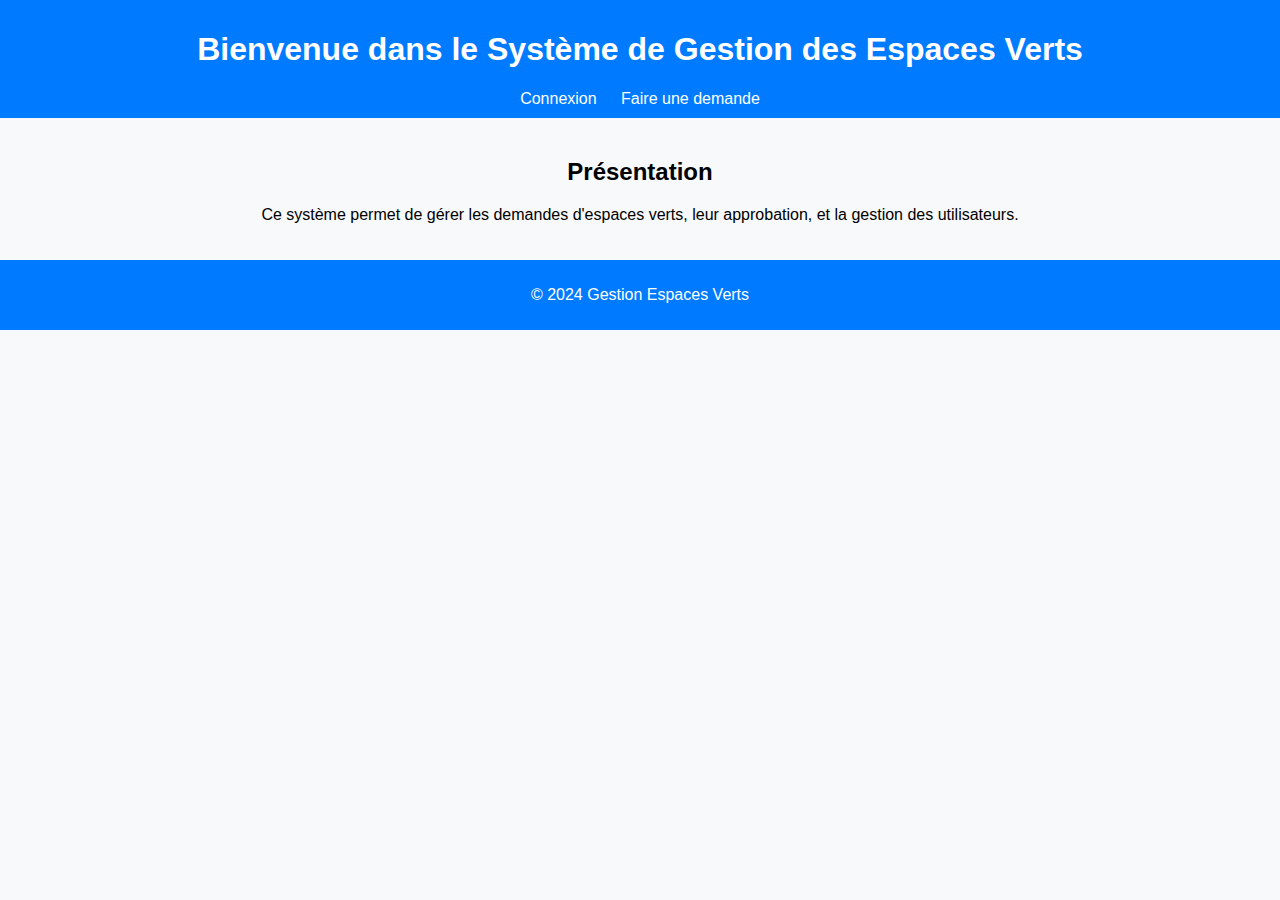
<file: index.html>
<!DOCTYPE html>
<html lang="fr">
<head>
    <meta charset="UTF-8">
    <meta name="viewport" content="width=device-width, initial-scale=1.0">
    <title>Accueil - Gestion Espaces Verts</title>
    <link rel="stylesheet" href="style.css">
</head>
<body>
    <header>
        <h1>Bienvenue dans le Système de Gestion des Espaces Verts</h1>
        <nav>
            <a href="login.html">Connexion</a>
            <a href="demande.php">Faire une demande</a>
        </nav>
    </header>
    <main>
        <h2>Présentation</h2>
        <p>Ce système permet de gérer les demandes d'espaces verts, leur approbation, et la gestion des utilisateurs.</p>
    </main>
    <footer>
        <p>&copy; 2024 Gestion Espaces Verts</p>
    </footer>
</body>
</html>
</file>
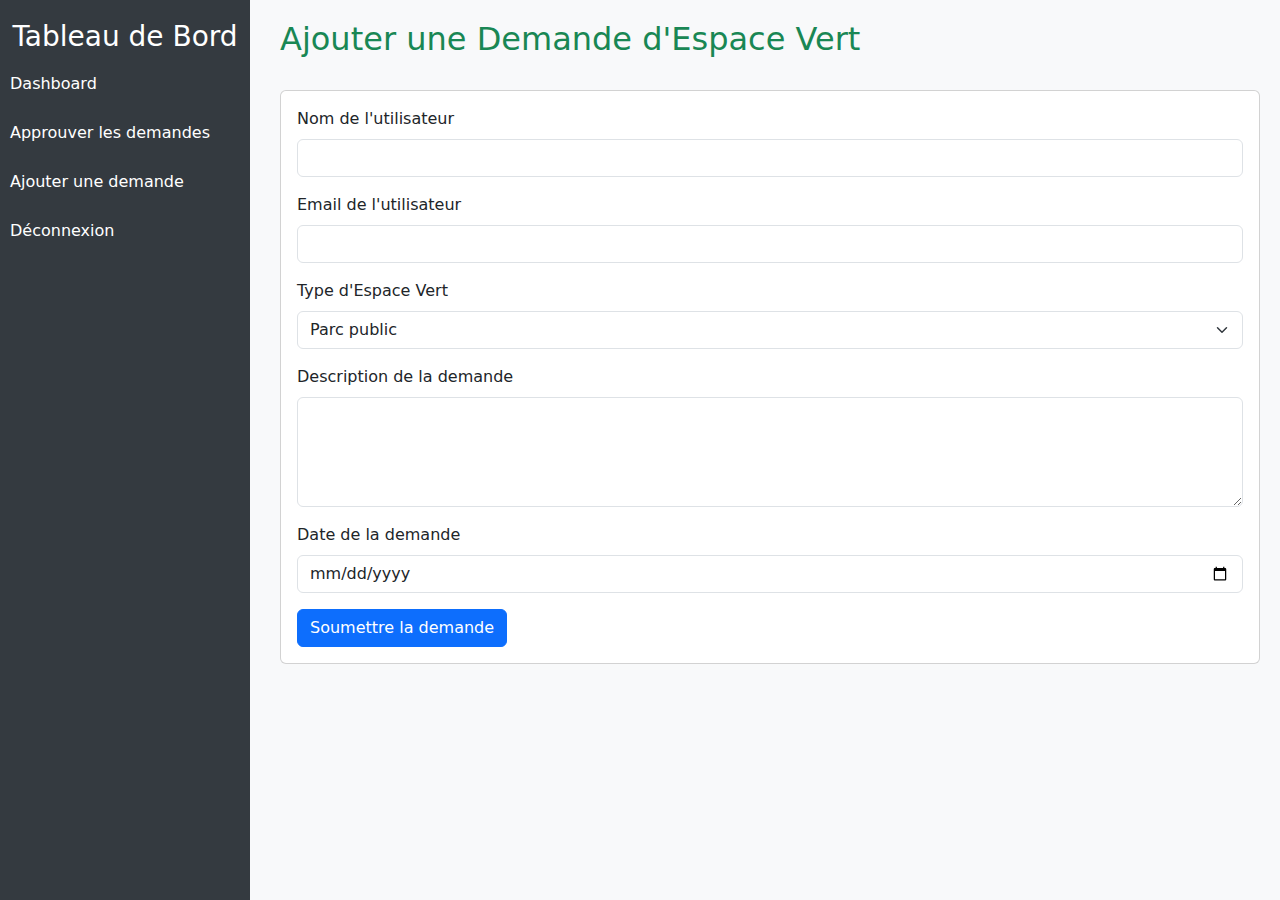
<file: add-demande.html>
<!DOCTYPE html>
<html lang="fr">
<head>
    <meta charset="UTF-8">
    <meta name="viewport" content="width=device-width, initial-scale=1.0">
    <title>Ajouter une Demande d'Espace Vert</title>
    <!-- Bootstrap 5 CDN -->
    <link href="https://cdn.jsdelivr.net/npm/bootstrap@5.3.0/dist/css/bootstrap.min.css" rel="stylesheet">
    <style>
        .sidebar {
            position: fixed;
            top: 0;
            bottom: 0;
            left: 0;
            width: 250px;
            background-color: #343a40;
            color: #fff;
            padding-top: 20px;
        }
        .sidebar a {
            color: #fff;
            text-decoration: none;
            display: block;
            padding: 10px;
            margin: 5px 0;
        }
        .sidebar a:hover {
            background-color: #495057;
        }
        .content {
            margin-left: 260px;
            padding: 20px;
        }
    </style>
</head>
<body class="bg-light">
    <div class="sidebar">
        <h3 class="text-center text-white">Tableau de Bord</h3>
        <a href="gestion-demandeespace.html">Dashboard</a>
        <a href="approuver-demande.html">Approuver les demandes</a>
        <a href="add-demande.html">Ajouter une demande</a>
        <a href="logout.html">Déconnexion</a>
    </div>
    <div class="content">
        <div class="d-flex justify-content-between align-items-center mb-4">
            <h2 class="text-success">Ajouter une Demande d'Espace Vert</h2>
        </div>
        <div class="card">
            <div class="card-body">
                <form action="actions/submit-demande.php" method="POST">
                    <div class="mb-3">
                        <label for="user-name" class="form-label">Nom de l'utilisateur</label>
                        <input type="text" class="form-control" id="user-name" name="user_name" required>
                    </div>
                    <div class="mb-3">
                        <label for="user-email" class="form-label">Email de l'utilisateur</label>
                        <input type="email" class="form-control" id="user-email" name="user_email" required>
                    </div>
                    <div class="mb-3">
                        <label for="type" class="form-label">Type d'Espace Vert</label>
                        <select class="form-select" id="type" name="type" required>
                            <option value="parc">Parc public</option>
                            <option value="jardin">Jardin communautaire</option>
                            <option value="espace_vert">Espace vert</option>
                        </select>
                    </div>
                    <div class="mb-3">
                        <label for="description" class="form-label">Description de la demande</label>
                        <textarea class="form-control" id="description" name="description" rows="4" required></textarea>
                    </div>
                    <div class="mb-3">
                        <label for="date" class="form-label">Date de la demande</label>
                        <input type="date" class="form-control" id="date" name="date" required>
                    </div>
                    <button type="submit" class="btn btn-primary">Soumettre la demande</button>
                </form>
            </div>
        </div>

    </div>

    <script src="https://cdn.jsdelivr.net/npm/bootstrap@5.3.0/dist/js/bootstrap.bundle.min.js"></script>
</body>
</html>
</file>
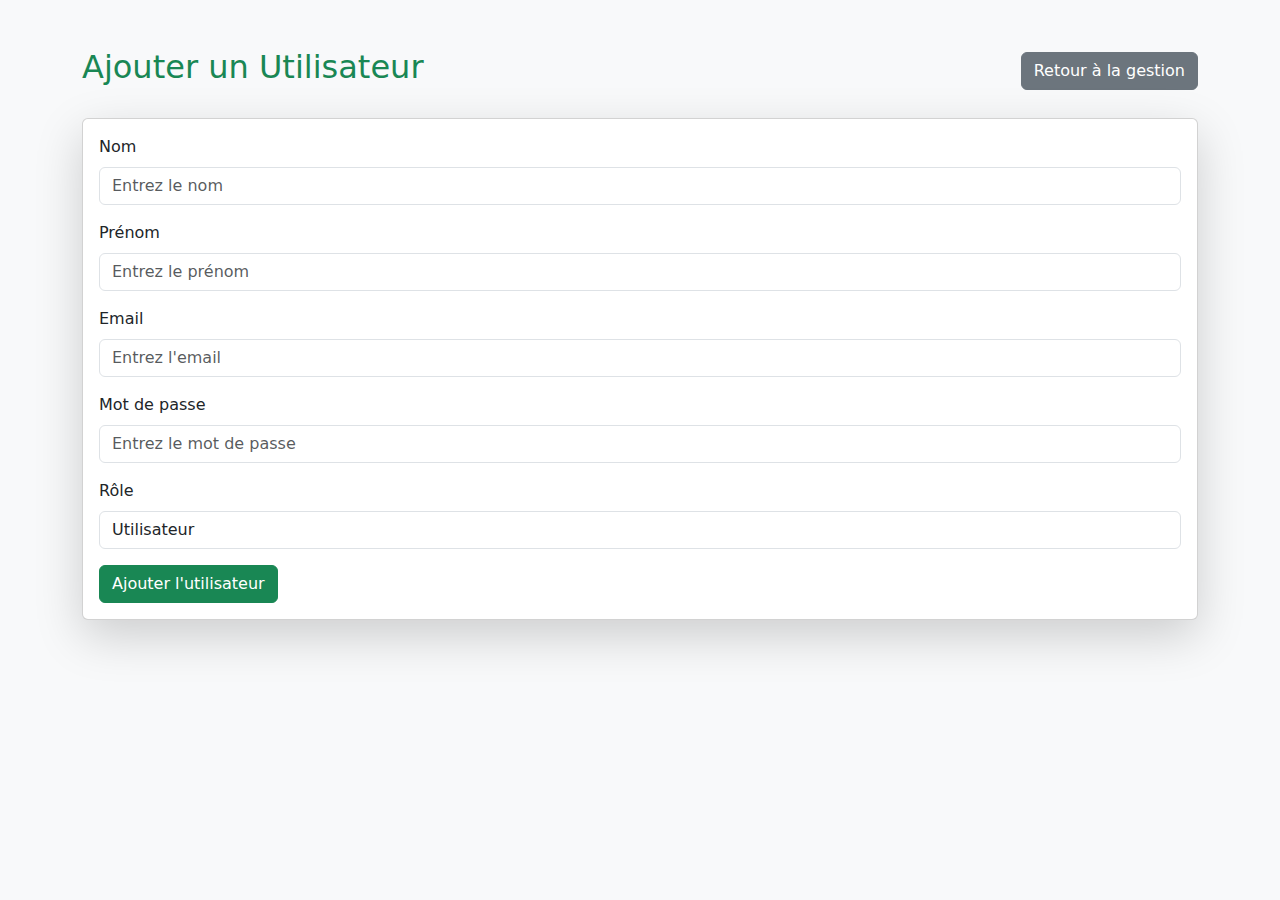
<file: add-user.html>
<!DOCTYPE html>
<html lang="fr">
<head>
    <meta charset="UTF-8">
    <meta name="viewport" content="width=device-width, initial-scale=1.0">
    <title>Ajouter un Utilisateur</title>
    <!-- Bootstrap 5 CDN -->
    <link href="https://cdn.jsdelivr.net/npm/bootstrap@5.3.0/dist/css/bootstrap.min.css" rel="stylesheet">
</head>
<body class="bg-light">

    <!-- Conteneur principal -->
    <div class="container mt-5">
        <!-- En-tête de la page -->
        <div class="d-flex justify-content-between align-items-center mb-4">
            <h2 class="text-success">Ajouter un Utilisateur</h2>
            <a href="gestion-utilisateurs.html" class="btn btn-secondary">Retour à la gestion</a>
        </div>

        <!-- Formulaire d'ajout utilisateur -->
        <div class="card shadow-lg">
            <div class="card-body">
                <form action="actions/add-user.php" method="POST">
                    <!-- Champ Nom -->
                    <div class="mb-3">
                        <label for="nom" class="form-label">Nom</label>
                        <input type="text" class="form-control" id="nom" name="nom" placeholder="Entrez le nom" required>
                    </div>

                    <!-- Champ Prénom -->
                    <div class="mb-3">
                        <label for="prenom" class="form-label">Prénom</label>
                        <input type="text" class="form-control" id="prenom" name="prenom" placeholder="Entrez le prénom" required>
                    </div>

                    <!-- Champ Email -->
                    <div class="mb-3">
                        <label for="email" class="form-label">Email</label>
                        <input type="email" class="form-control" id="email" name="email" placeholder="Entrez l'email" required>
                    </div>

                    <!-- Champ Mot de passe -->
                    <div class="mb-3">
                        <label for="mot_de_passe" class="form-label">Mot de passe</label>
                        <input type="password" class="form-control" id="mot_de_passe" name="mot_de_passe" placeholder="Entrez le mot de passe" required>
                    </div>

                    <!-- Sélection du rôle -->
                    <div class="mb-3">
                        <label for="role" class="form-label">Rôle</label>
                        <select class="form-control" id="role" name="role" required>
                            <option value="utilisateur">Utilisateur</option>
                            <option value="admin">Administrateur</option>
                        </select>
                    </div>

                    <!-- Bouton de soumission -->
                    <button type="submit" class="btn btn-success">Ajouter l'utilisateur</button>
                </form>
            </div>
        </div>
    </div>

    <!-- Bootstrap Bundle JS -->
    <script src="https://cdn.jsdelivr.net/npm/bootstrap@5.3.0/dist/js/bootstrap.bundle.min.js"></script>
</body>
</html>
</file>
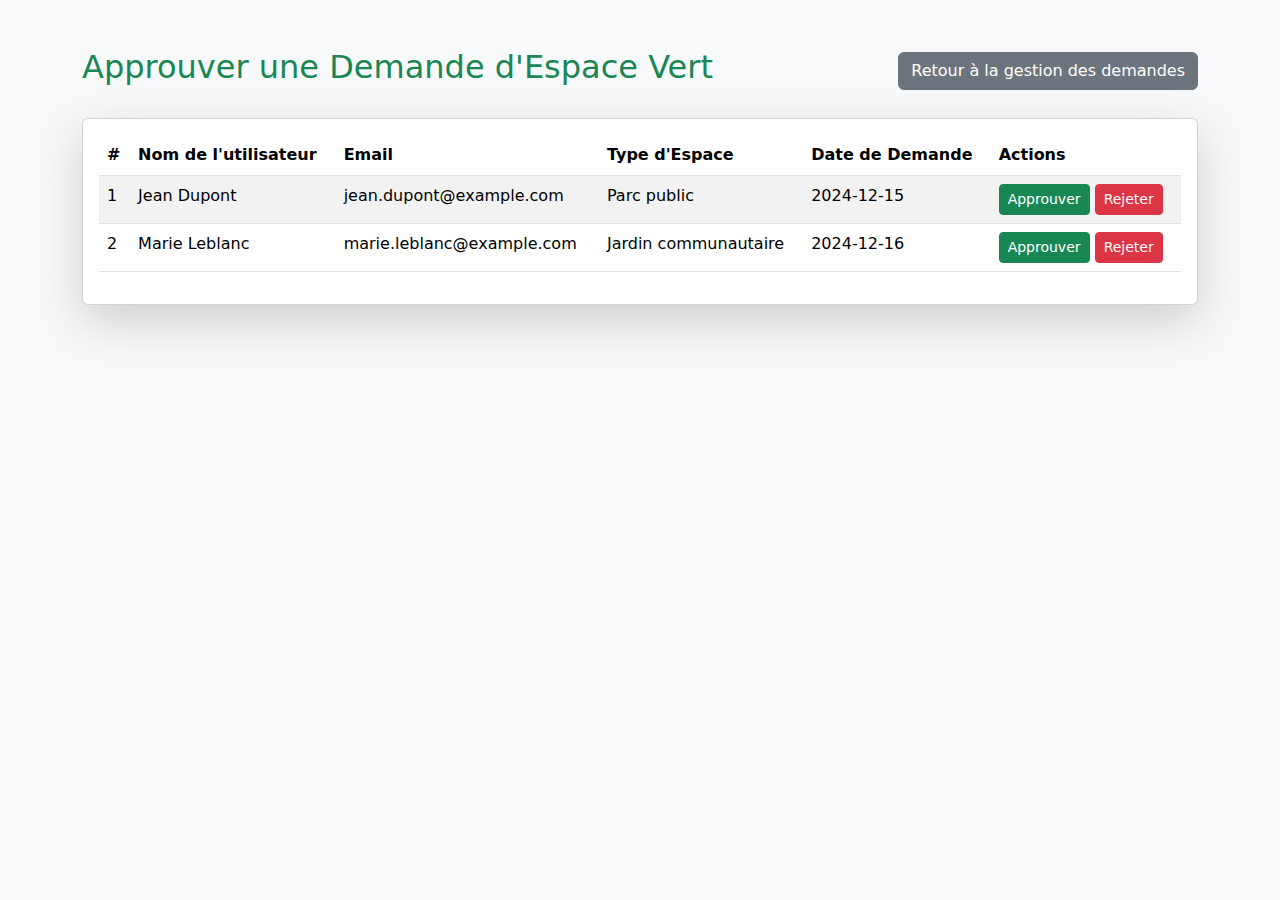
<file: approuver-demande.html>
<!DOCTYPE html>
<html lang="fr">
<head>
    <meta charset="UTF-8">
    <meta name="viewport" content="width=device-width, initial-scale=1.0">
    <title>Approuver Demande d'Espace Vert</title>
    <!-- Bootstrap 5 CDN -->
    <link href="https://cdn.jsdelivr.net/npm/bootstrap@5.3.0/dist/css/bootstrap.min.css" rel="stylesheet">
</head>
<body class="bg-light">

    <!-- Conteneur principal -->
    <div class="container mt-5">
        <!-- En-tête de la page -->
        <div class="d-flex justify-content-between align-items-center mb-4">
            <h2 class="text-success">Approuver une Demande d'Espace Vert</h2>
            <a href="gestion-demandeespace.html" class="btn btn-secondary">Retour à la gestion des demandes</a>
        </div>

        <!-- Tableau des demandes -->
        <div class="card shadow-lg">
            <div class="card-body">
                <table class="table table-striped">
                    <thead>
                        <tr>
                            <th>#</th>
                            <th>Nom de l'utilisateur</th>
                            <th>Email</th>
                            <th>Type d'Espace</th>
                            <th>Date de Demande</th>
                            <th>Actions</th>
                        </tr>
                    </thead>
                    <tbody>
                        <!-- Exemples de demandes -->
                        <tr>
                            <td>1</td>
                            <td>Jean Dupont</td>
                            <td>jean.dupont@example.com</td>
                            <td>Parc public</td>
                            <td>2024-12-15</td>
                            <td>
                                <a href="actions/approver-demande.php?id=1" class="btn btn-success btn-sm">Approuver</a>
                                <a href="actions/rejeter-demande.php?id=1" class="btn btn-danger btn-sm">Rejeter</a>
                            </td>
                        </tr>
                        <tr>
                            <td>2</td>
                            <td>Marie Leblanc</td>
                            <td>marie.leblanc@example.com</td>
                            <td>Jardin communautaire</td>
                            <td>2024-12-16</td>
                            <td>
                                <a href="actions/approver-demande.php?id=2" class="btn btn-success btn-sm">Approuver</a>
                                <a href="actions/rejeter-demande.php?id=2" class="btn btn-danger btn-sm">Rejeter</a>
                            </td>
                        </tr>
                    </tbody>
                </table>
            </div>
        </div>
    </div>

    <!-- Bootstrap Bundle JS -->
    <script src="https://cdn.jsdelivr.net/npm/bootstrap@5.3.0/dist/js/bootstrap.bundle.min.js"></script>
</body>
</html>
</file>
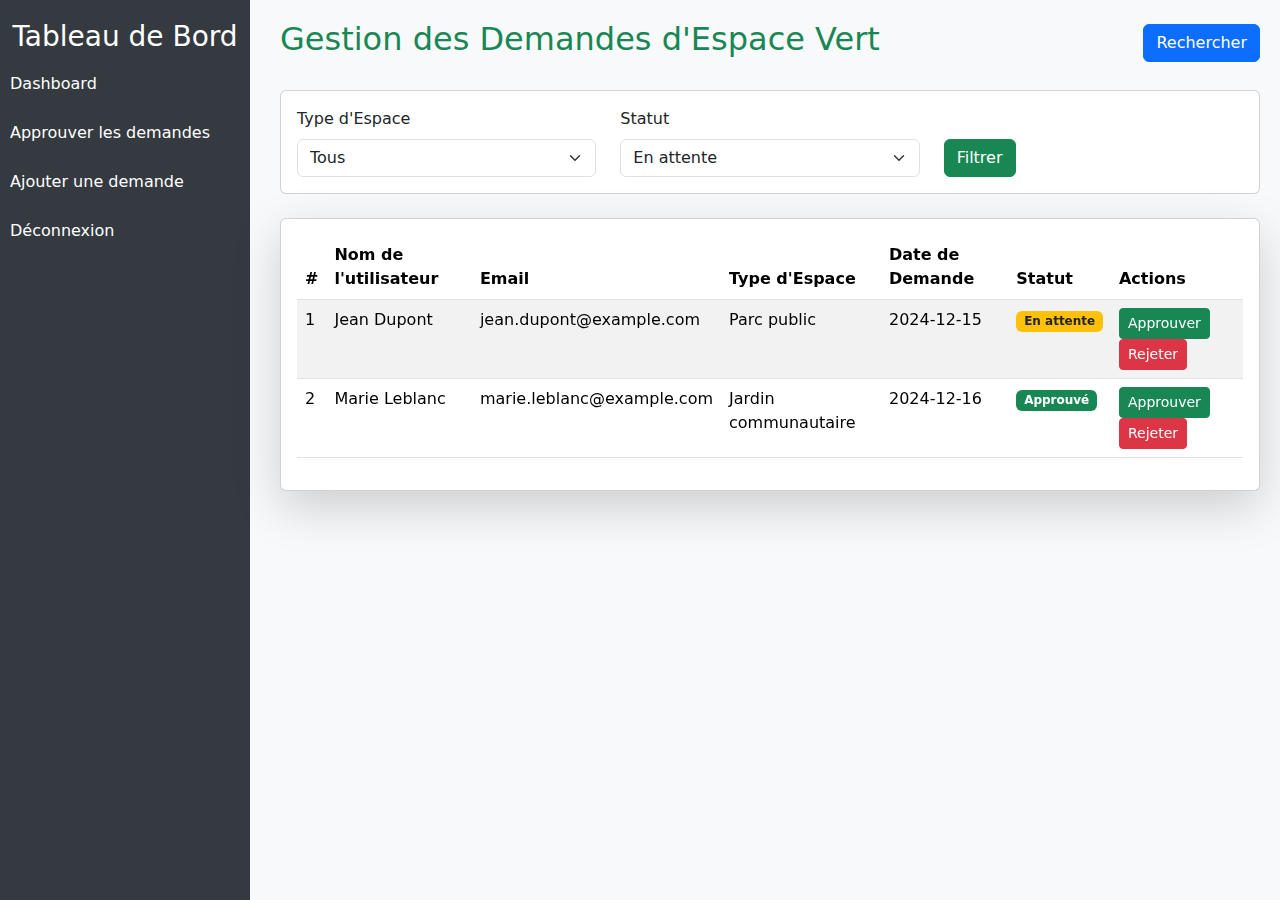
<file: dashbord.html>
<!DOCTYPE html>
<html lang="fr">
<head>
    <meta charset="UTF-8">
    <meta name="viewport" content="width=device-width, initial-scale=1.0">
    <title>Gestion des Demandes d'Espace Vert</title>
    <!-- Bootstrap 5 CDN -->
    <link href="https://cdn.jsdelivr.net/npm/bootstrap@5.3.0/dist/css/bootstrap.min.css" rel="stylesheet">
    <style>
        .sidebar {
            position: fixed;
            top: 0;
            bottom: 0;
            left: 0;
            width: 250px;
            background-color: #343a40;
            color: #fff;
            padding-top: 20px;
        }
        .sidebar a {
            color: #fff;
            text-decoration: none;
            display: block;
            padding: 10px;
            margin: 5px 0;
        }
        .sidebar a:hover {
            background-color: #495057;
        }
        .content {
            margin-left: 260px;
            padding: 20px;
        }
    </style>
</head>
<body class="bg-light">

    <!-- Barre latérale (Sidebar) -->
    <div class="sidebar">
        <h3 class="text-center text-white">Tableau de Bord</h3>
        <a href="gestion-demandeespace.html">Dashboard</a>
        <a href="approuver-demande.html">Approuver les demandes</a>
        <a href="add-demande.html">Ajouter une demande</a>
        <a href="logout.html">Déconnexion</a>
    </div>

    <!-- Contenu principal -->
    <div class="content">
        <!-- En-tête de la page -->
        <div class="d-flex justify-content-between align-items-center mb-4">
            <h2 class="text-success">Gestion des Demandes d'Espace Vert</h2>
            <button class="btn btn-primary" data-bs-toggle="modal" data-bs-target="#searchModal">Rechercher</button>
        </div>

        <!-- Filtre et recherche -->
        <div class="card mb-4">
            <div class="card-body">
                <form action="#" method="GET">
                    <div class="row">
                        <div class="col-md-4">
                            <label for="type" class="form-label">Type d'Espace</label>
                            <select class="form-select" id="type" name="type">
                                <option value="tous">Tous</option>
                                <option value="parc">Parc public</option>
                                <option value="jardin">Jardin communautaire</option>
                                <option value="espace_vert">Espace vert</option>
                            </select>
                        </div>
                        <div class="col-md-4">
                            <label for="status" class="form-label">Statut</label>
                            <select class="form-select" id="status" name="status">
                                <option value="en_attente">En attente</option>
                                <option value="approuve">Approuvé</option>
                                <option value="rejete">Rejeté</option>
                            </select>
                        </div>
                        <div class="col-md-4 d-flex align-items-end">
                            <button type="submit" class="btn btn-success">Filtrer</button>
                        </div>
                    </div>
                </form>
            </div>
        </div>

        <!-- Tableau des demandes -->
        <div class="card shadow-lg">
            <div class="card-body">
                <table class="table table-striped">
                    <thead>
                        <tr>
                            <th>#</th>
                            <th>Nom de l'utilisateur</th>
                            <th>Email</th>
                            <th>Type d'Espace</th>
                            <th>Date de Demande</th>
                            <th>Statut</th>
                            <th>Actions</th>
                        </tr>
                    </thead>
                    <tbody>
                        <!-- Exemples de demandes -->
                        <tr>
                            <td>1</td>
                            <td>Jean Dupont</td>
                            <td>jean.dupont@example.com</td>
                            <td>Parc public</td>
                            <td>2024-12-15</td>
                            <td><span class="badge bg-warning text-dark">En attente</span></td>
                            <td>
                                <a href="approuver-demande.html" class="btn btn-success btn-sm">Approuver</a>
                                <a href="rejeter-demande.html" class="btn btn-danger btn-sm">Rejeter</a>
                            </td>
                        </tr>
                        <tr>
                            <td>2</td>
                            <td>Marie Leblanc</td>
                            <td>marie.leblanc@example.com</td>
                            <td>Jardin communautaire</td>
                            <td>2024-12-16</td>
                            <td><span class="badge bg-success">Approuvé</span></td>
                            <td>
                                <a href="approuver-demande.html" class="btn btn-success btn-sm">Approuver</a>
                                <a href="rejeter-demande.html" class="btn btn-danger btn-sm">Rejeter</a>
                            </td>
                        </tr>
                    </tbody>
                </table>
            </div>
        </div>

        <!-- Modal de recherche (Rechercher les demandes) -->
        <div class="modal fade" id="searchModal" tabindex="-1" aria-labelledby="searchModalLabel" aria-hidden="true">
            <div class="modal-dialog">
                <div class="modal-content">
                    <div class="modal-header">
                        <h5 class="modal-title" id="searchModalLabel">Recherche de Demandes</h5>
                        <button type="button" class="btn-close" data-bs-dismiss="modal" aria-label="Close"></button>
                    </div>
                    <div class="modal-body">
                        <form action="#" method="GET">
                            <div class="mb-3">
                                <label for="search" class="form-label">Rechercher par Nom</label>
                                <input type="text" class="form-control" id="search" name="search" placeholder="Entrez le nom ou email">
                            </div>
                            <button type="submit" class="btn btn-primary">Rechercher</button>
                        </form>
                    </div>
                </div>
            </div>
        </div>
    </div>

    <!-- Bootstrap Bundle JS -->
    <script src="https://cdn.jsdelivr.net/npm/bootstrap@5.3.0/dist/js/bootstrap.bundle.min.js"></script>
</body>
</html>
</file>
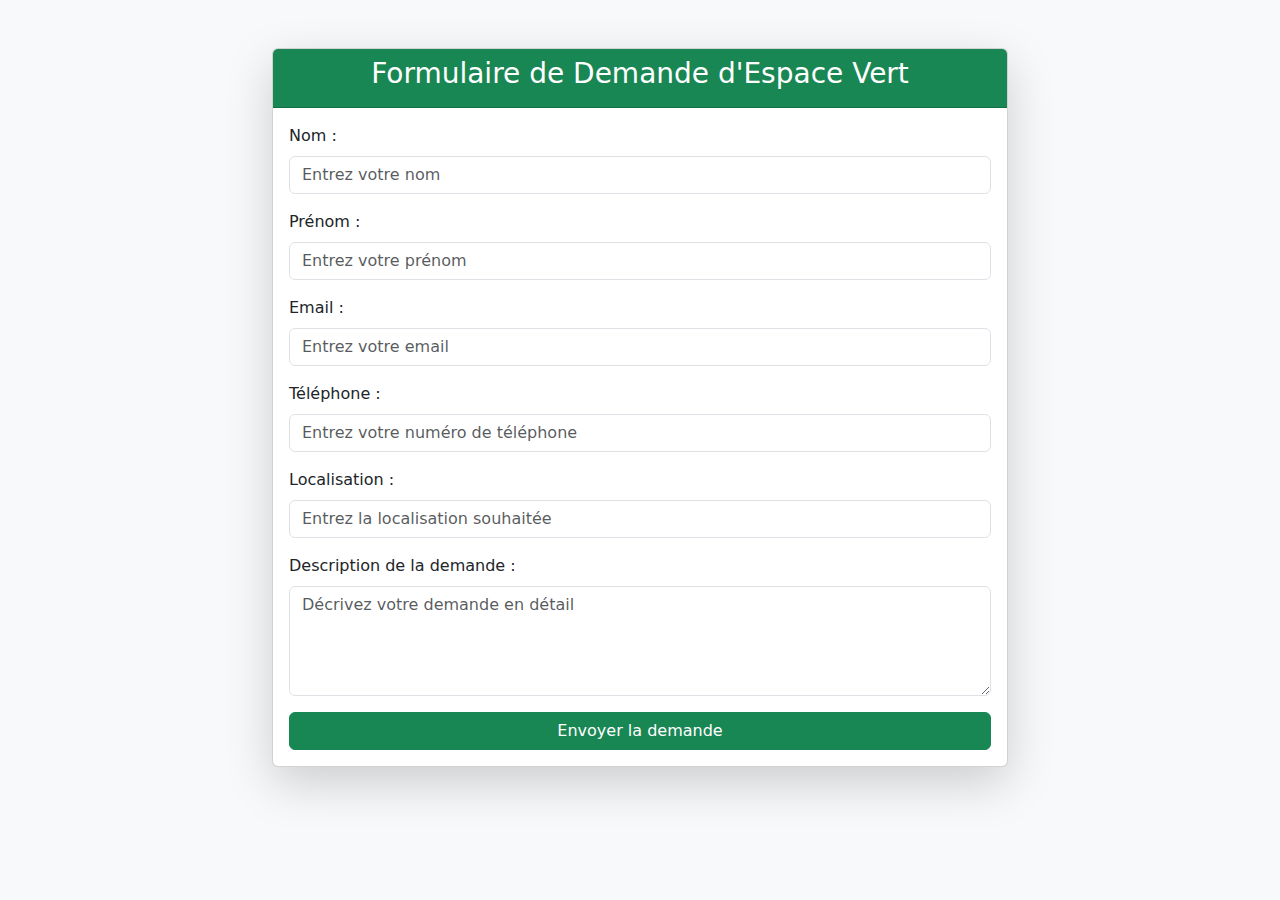
<file: Demande.html>
<!DOCTYPE html>
<html lang="fr">
<head>
    <meta charset="UTF-8">
    <meta name="viewport" content="width=device-width, initial-scale=1.0">
    <title>Demande d'Espace Vert</title>
    <!-- Bootstrap 5 CDN -->
    <link href="https://cdn.jsdelivr.net/npm/bootstrap@5.3.0/dist/css/bootstrap.min.css" rel="stylesheet">
</head>
<body class="bg-light">

    <!-- Conteneur principal -->
    <div class="container mt-5 mb-5">
        <div class="row justify-content-center">
            <div class="col-md-8">
                <div class="card shadow-lg">
                    <div class="card-header bg-success text-white text-center">
                        <h3>Formulaire de Demande d'Espace Vert</h3>
                    </div>
                    <div class="card-body">

                        <!-- Formulaire -->
                        <form action="actions/submit_demande.php" method="POST" enctype="multipart/form-data">
                            
                            <!-- Champ Nom -->
                            <div class="mb-3">
                                <label for="nom" class="form-label">Nom :</label>
                                <input type="text" id="nom" name="nom" class="form-control" placeholder="Entrez votre nom" required>
                            </div>

                            <!-- Champ Prénom -->
                            <div class="mb-3">
                                <label for="prenom" class="form-label">Prénom :</label>
                                <input type="text" id="prenom" name="prenom" class="form-control" placeholder="Entrez votre prénom" required>
                            </div>

                            <!-- Champ Email -->
                            <div class="mb-3">
                                <label for="email" class="form-label">Email :</label>
                                <input type="email" id="email" name="email" class="form-control" placeholder="Entrez votre email" required>
                            </div>

                            <!-- Champ Téléphone -->
                            <div class="mb-3">
                                <label for="telephone" class="form-label">Téléphone :</label>
                                <input type="tel" id="telephone" name="telephone" class="form-control" placeholder="Entrez votre numéro de téléphone" required>
                            </div>

                            <!-- Champ Localisation -->
                            <div class="mb-3">
                                <label for="localisation" class="form-label">Localisation :</label>
                                <input type="text" id="localisation" name="localisation" class="form-control" placeholder="Entrez la localisation souhaitée" required>
                            </div>

                            <!-- Description de la demande -->
                            <div class="mb-3">
                                <label for="description" class="form-label">Description de la demande :</label>
                                <textarea id="description" name="description" class="form-control" rows="4" placeholder="Décrivez votre demande en détail" required></textarea>
                            </div>

                            <!-- Bouton de soumission -->
                            <div class="d-grid">
                                <button type="submit" class="btn btn-success">Envoyer la demande</button>
                            </div>
                        </form>

                    </div>
                </div>
            </div>
        </div>
    </div>

    <!-- Bootstrap Bundle JS -->
    <script src="https://cdn.jsdelivr.net/npm/bootstrap@5.3.0/dist/js/bootstrap.bundle.min.js"></script>
</body>
</html>
</file>
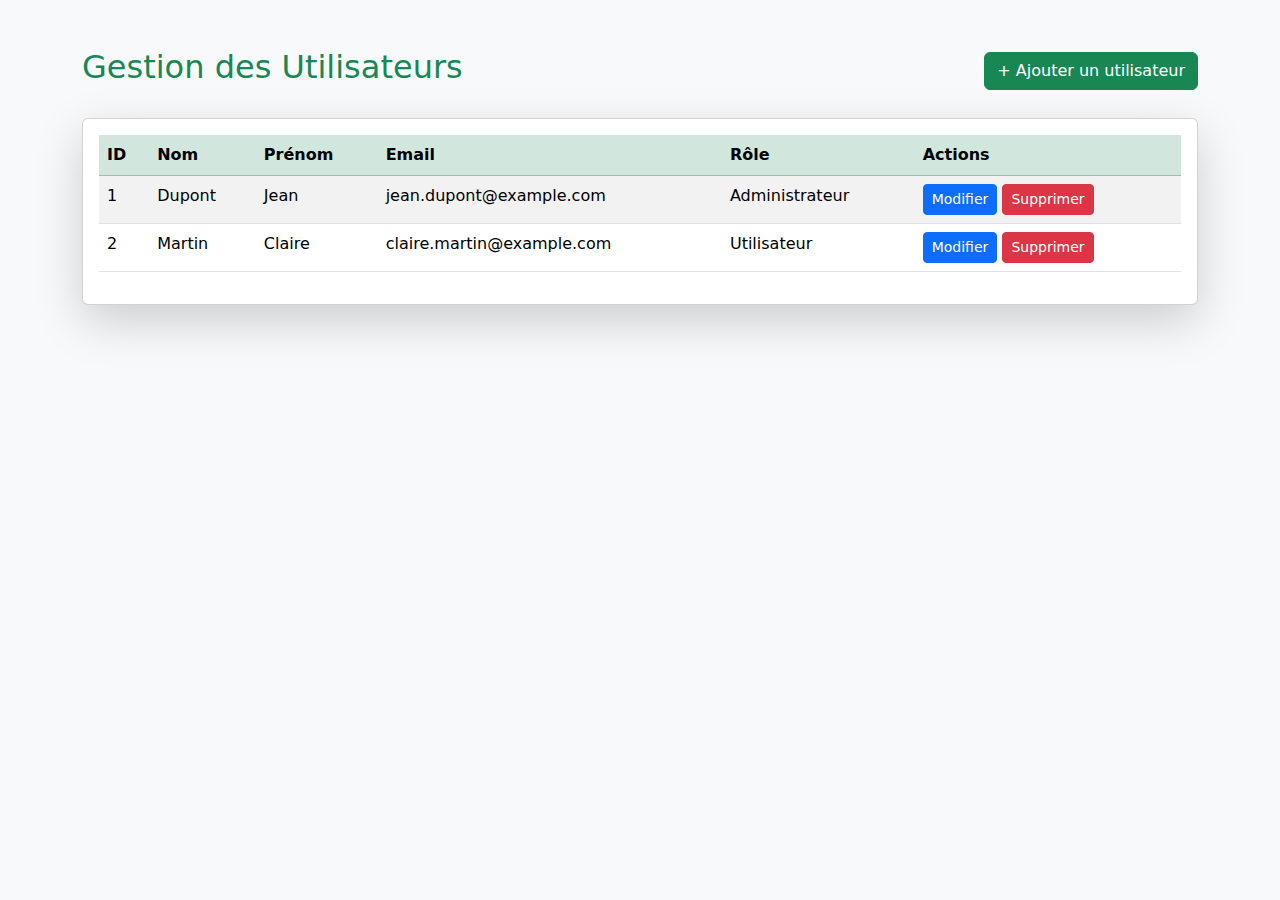
<file: gestion-utilisateurs.html>
<!DOCTYPE html>
<html lang="fr">
<head>
    <meta charset="UTF-8">
    <meta name="viewport" content="width=device-width, initial-scale=1.0">
    <title>Gestion des Utilisateurs</title>
    <!-- Bootstrap 5 CDN -->
    <link href="https://cdn.jsdelivr.net/npm/bootstrap@5.3.0/dist/css/bootstrap.min.css" rel="stylesheet">
</head>
<body class="bg-light">

    <!-- Conteneur principal -->
    <div class="container mt-5">
        <!-- Titre de la page -->
        <div class="d-flex justify-content-between align-items-center mb-4">
            <h2 class="text-success">Gestion des Utilisateurs</h2>
            <a href="add-user.html" class="btn btn-success">+ Ajouter un utilisateur</a>
        </div>

        <!-- Tableau des utilisateurs -->
        <div class="card shadow-lg">
            <div class="card-body">
                <table class="table table-hover table-striped">
                    <thead class="table-success">
                        <tr>
                            <th>ID</th>
                            <th>Nom</th>
                            <th>Prénom</th>
                            <th>Email</th>
                            <th>Rôle</th>
                            <th>Actions</th>
                        </tr>
                    </thead>
                    <tbody>
                        <!-- Exemple de ligne d'utilisateur -->
                        <tr>
                            <td>1</td>
                            <td>Dupont</td>
                            <td>Jean</td>
                            <td>jean.dupont@example.com</td>
                            <td>Administrateur</td>
                            <td>
                                <a href="edit-user.html?id=1" class="btn btn-sm btn-primary">Modifier</a>
                                <button class="btn btn-sm btn-danger" onclick="confirmDelete(1)">Supprimer</button>
                            </td>
                        </tr>
                        <tr>
                            <td>2</td>
                            <td>Martin</td>
                            <td>Claire</td>
                            <td>claire.martin@example.com</td>
                            <td>Utilisateur</td>
                            <td>
                                <a href="edit-user.html?id=2" class="btn btn-sm btn-primary">Modifier</a>
                                <button class="btn btn-sm btn-danger" onclick="confirmDelete(2)">Supprimer</button>
                            </td>
                        </tr>
                        <!-- Ajouter plus de lignes dynamiquement avec PHP -->
                    </tbody>
                </table>
            </div>
        </div>
    </div>

    <!-- Script pour confirmer la suppression -->
    <script>
        function confirmDelete(userId) {
            if (confirm("Voulez-vous vraiment supprimer cet utilisateur ?")) {
                // Rediriger vers le script de suppression avec l'ID
                window.location.href = `actions/delete-user.php?id=${userId}`;
            }
        }
    </script>

    <!-- Bootstrap Bundle JS -->
    <script src="https://cdn.jsdelivr.net/npm/bootstrap@5.3.0/dist/js/bootstrap.bundle.min.js"></script>
</body>
</html>
</file>
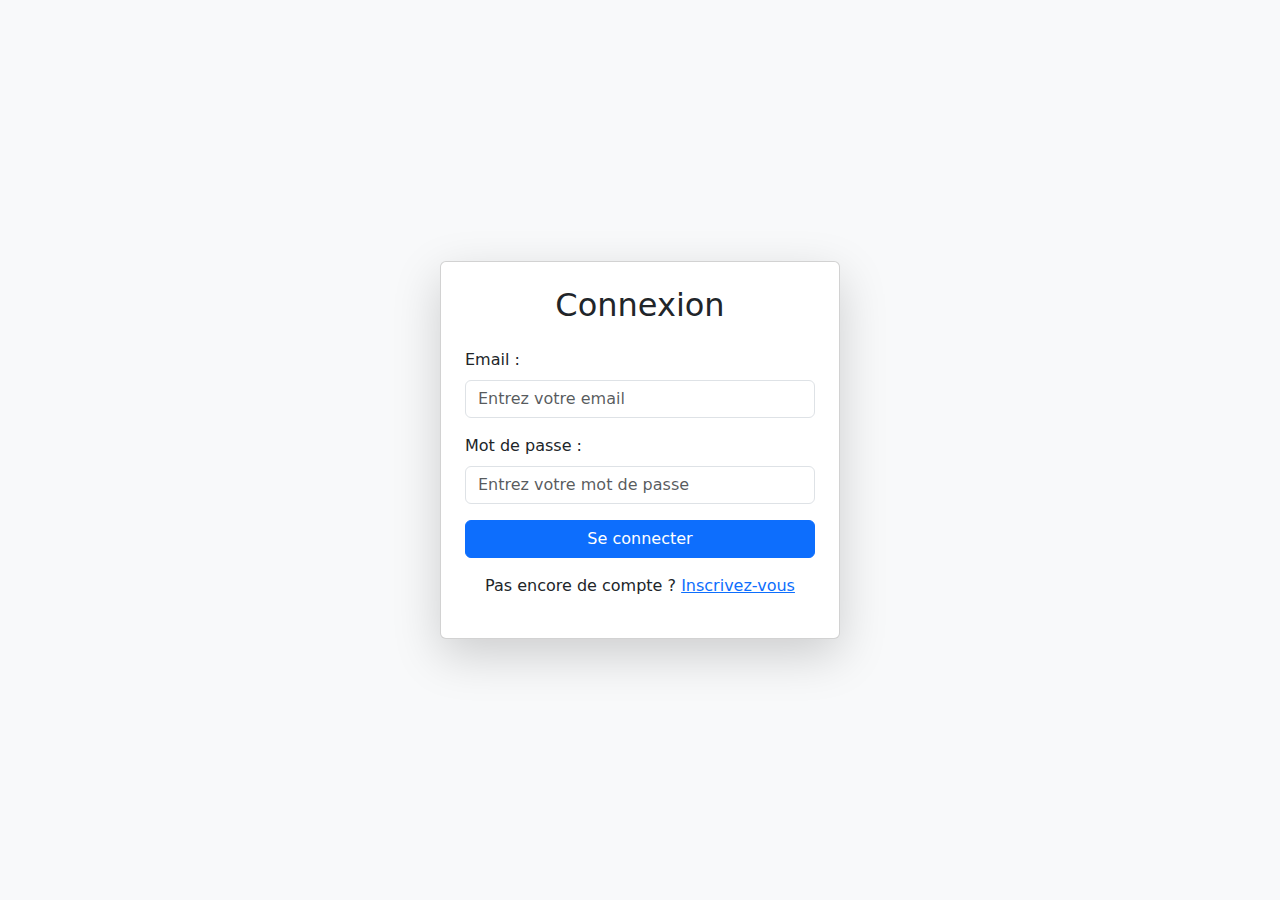
<file: login.html>
<!DOCTYPE html>
<html lang="fr">
<head>
    <meta charset="UTF-8">
    <meta name="viewport" content="width=device-width, initial-scale=1.0">
    <title>Connexion</title>
    <!-- Lien vers Bootstrap 5 CDN -->
    <link href="https://cdn.jsdelivr.net/npm/bootstrap@5.3.0/dist/css/bootstrap.min.css" rel="stylesheet">
</head>
<body class="bg-light">

    <!-- Conteneur principal -->
    <div class="container d-flex justify-content-center align-items-center" style="height: 100vh;">
        <div class="card shadow-lg p-4 rounded" style="width: 100%; max-width: 400px;">
            <h2 class="text-center mb-4">Connexion</h2>

            <!-- Formulaire de connexion -->
            <form action="actions/login.php" method="POST">
                <!-- Champ Email -->
                <div class="mb-3">
                    <label for="email" class="form-label">Email :</label>
                    <input type="email" id="email" name="email" class="form-control" placeholder="Entrez votre email" required>
                </div>

                <!-- Champ Mot de passe -->
                <div class="mb-3">
                    <label for="password" class="form-label">Mot de passe :</label>
                    <input type="password" id="password" name="mot_de_passe" class="form-control" placeholder="Entrez votre mot de passe" required>
                </div>

                <!-- Bouton de soumission -->
                <div class="d-grid">
                    <button type="submit" class="btn btn-primary">Se connecter</button>
                </div>
            </form>

            <!-- Lien d'inscription -->
            <div class="text-center mt-3">
                <p>Pas encore de compte ? <a href="register.html">Inscrivez-vous</a></p>
            </div>
        </div>
    </div>

    <!-- Lien vers Bootstrap Bundle JS (pour les composants interactifs) -->
    <script src="https://cdn.jsdelivr.net/npm/bootstrap@5.3.0/dist/js/bootstrap.bundle.min.js"></script>
</body>
</html>
</file>
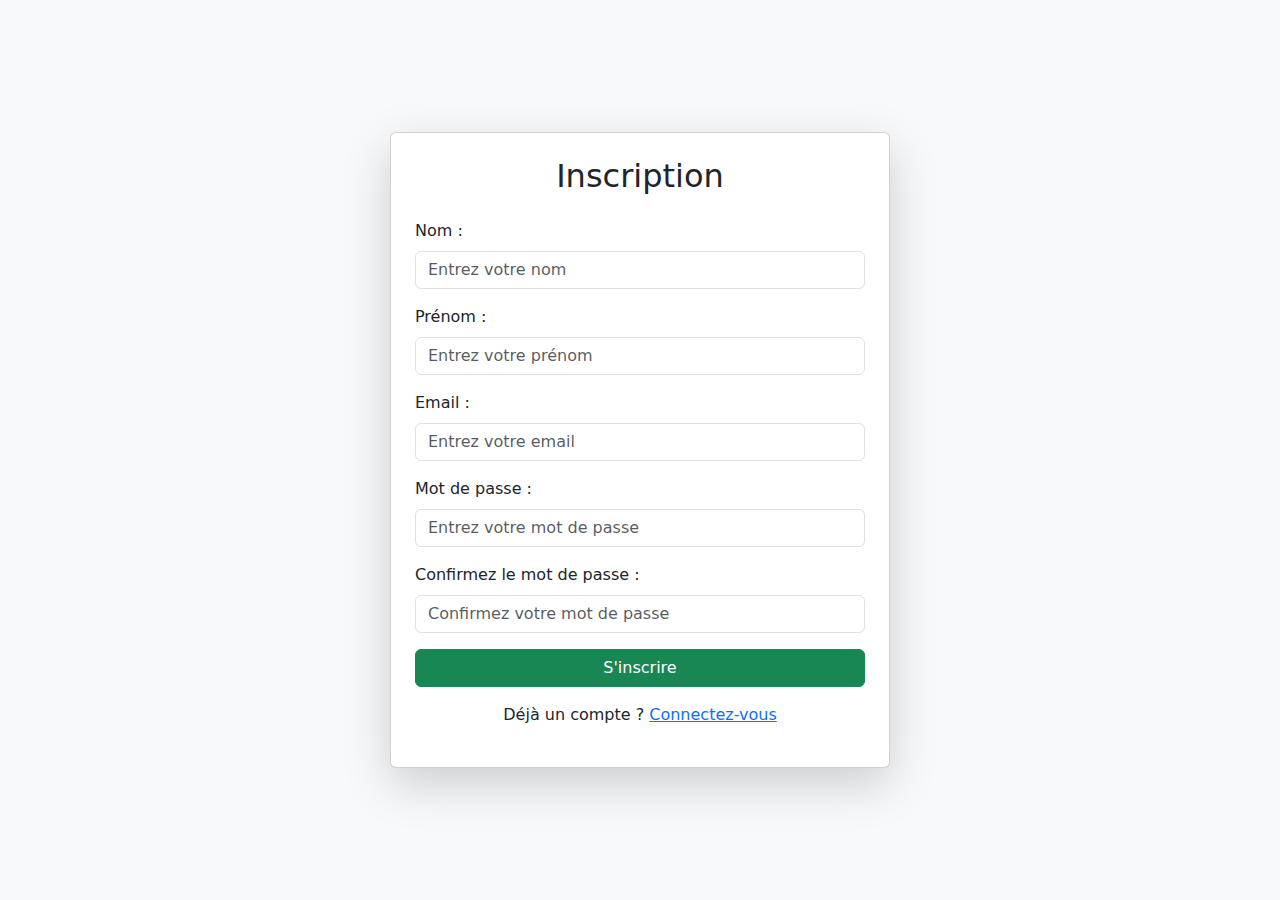
<file: register.html>
<!DOCTYPE html>
<html lang="fr">
<head>
    <meta charset="UTF-8">
    <meta name="viewport" content="width=device-width, initial-scale=1.0">
    <title>Inscription</title>
    <!-- Lien vers Bootstrap 5 CDN -->
    <link href="https://cdn.jsdelivr.net/npm/bootstrap@5.3.0/dist/css/bootstrap.min.css" rel="stylesheet">
</head>
<body class="bg-light">

    <!-- Conteneur principal -->
    <div class="container d-flex justify-content-center align-items-center" style="height: 100vh;">
        <div class="card shadow-lg p-4 rounded" style="width: 100%; max-width: 500px;">
            <h2 class="text-center mb-4">Inscription</h2>

            <!-- Formulaire d'inscription -->
            <form action="actions/register.php" method="POST">
                <!-- Champ Nom -->
                <div class="mb-3">
                    <label for="nom" class="form-label">Nom :</label>
                    <input type="text" id="nom" name="nom" class="form-control" placeholder="Entrez votre nom" required>
                </div>

                <!-- Champ Prénom -->
                <div class="mb-3">
                    <label for="prenom" class="form-label">Prénom :</label>
                    <input type="text" id="prenom" name="prenom" class="form-control" placeholder="Entrez votre prénom" required>
                </div>

                <!-- Champ Email -->
                <div class="mb-3">
                    <label for="email" class="form-label">Email :</label>
                    <input type="email" id="email" name="email" class="form-control" placeholder="Entrez votre email" required>
                </div>

                <!-- Champ Mot de passe -->
                <div class="mb-3">
                    <label for="password" class="form-label">Mot de passe :</label>
                    <input type="password" id="password" name="mot_de_passe" class="form-control" placeholder="Entrez votre mot de passe" required>
                </div>

                <!-- Confirmation du mot de passe -->
                <div class="mb-3">
                    <label for="confirm_password" class="form-label">Confirmez le mot de passe :</label>
                    <input type="password" id="confirm_password" name="confirm_password" class="form-control" placeholder="Confirmez votre mot de passe" required>
                </div>

                <!-- Bouton de soumission -->
                <div class="d-grid">
                    <button type="submit" class="btn btn-success">S'inscrire</button>
                </div>
            </form>

            <!-- Lien vers Connexion -->
            <div class="text-center mt-3">
                <p>Déjà un compte ? <a href="login.html">Connectez-vous</a></p>
            </div>
        </div>
    </div>

    <!-- Lien vers Bootstrap Bundle JS -->
    <script src="https://cdn.jsdelivr.net/npm/bootstrap@5.3.0/dist/js/bootstrap.bundle.min.js"></script>
</body>
</html>
</file>
<file: style.css>
body {
    font-family: Arial, sans-serif;
    margin: 0;
    padding: 0;
    background-color: #f8f9fa;
}
header, footer {
    background-color: #007BFF;
    color: #fff;
    text-align: center;
    padding: 10px 0;
}
nav a {
    color: white;
    margin: 0 10px;
    text-decoration: none;
}
main {
    padding: 20px;
    text-align: center;
}
form {
    max-width: 400px;
    margin: auto;
    display: flex;
    flex-direction: column;
}
input, button {
    margin-bottom: 10px;
    padding: 10px;
}
button {
    background-color: #28a745;
    color: white;
    border: none;
    cursor: pointer;
}
</file>
